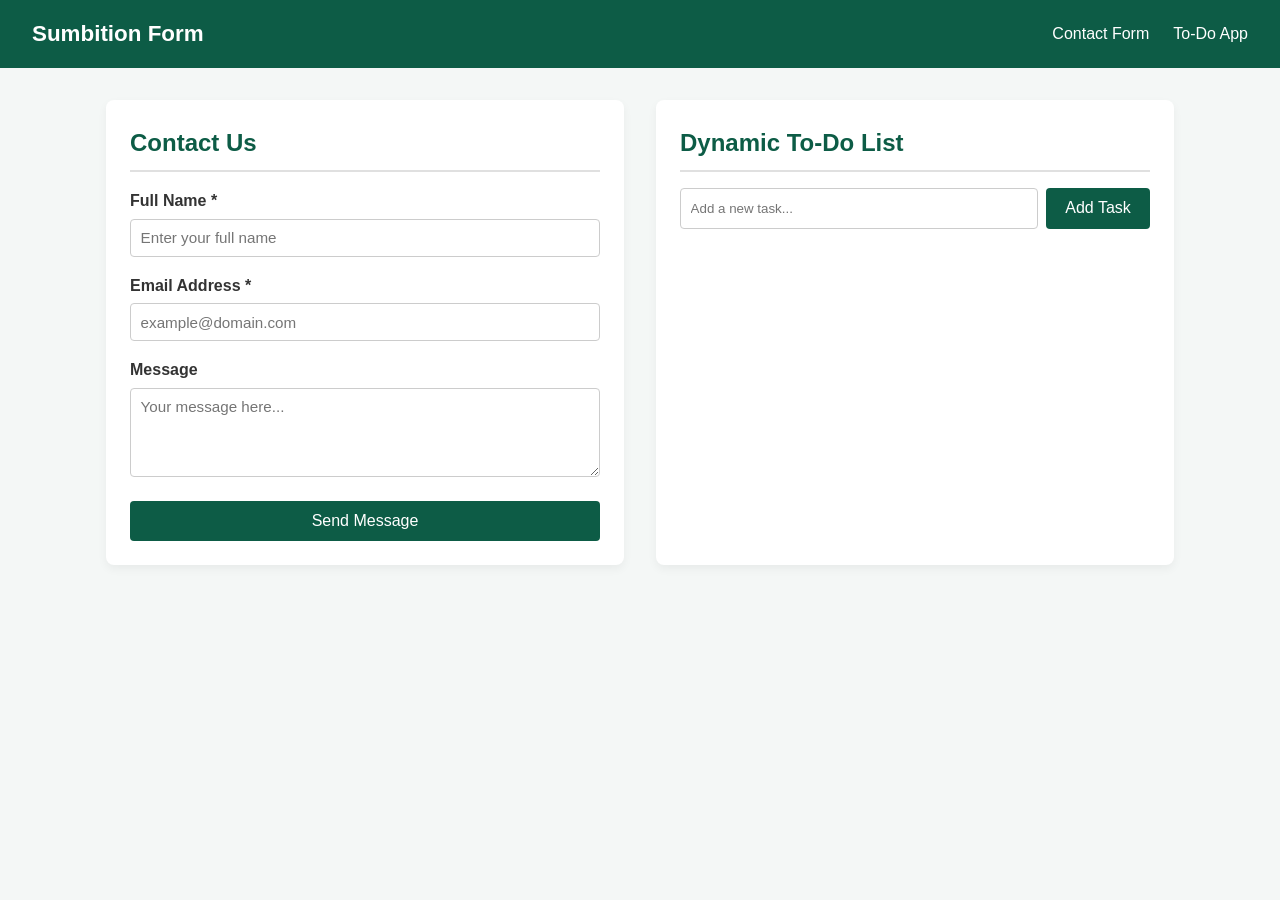
<file: task2.html>
<!DOCTYPE html>
<html lang="en">
<head>
  <meta charset="UTF-8">
  <meta name="viewport" content="width=device-width, initial-scale=1.0">
  <title>Intermediate Web Development Task</title>
  <style>
    
    * {
      box-sizing: border-box;
      margin: 0;
      padding: 0;
      font-family: 'Segoe UI', Tahoma, Geneva, Verdana, sans-serif;
    }

    body {
      background-color: #f4f7f6;
      color: #333;
      line-height: 1.6;
    }

    
    .navbar {
      display: flex;
      justify-content: space-between;
      align-items: center;
      background-color: #0d5c46;
      color: #fff;
      padding: 1rem 2rem;
    }

    .navbar .logo {
      font-size: 1.4rem;
      font-weight: bold;
    }

    .nav-links {
      display: flex;
      list-style: none;
      gap: 1.5rem;
    }

    .nav-links a {
      color: #fff;
      text-decoration: none;
      transition: opacity 0.2s;
    }

    .nav-links a:hover {
      opacity: 0.8;
    }

   
    .container {
      max-width: 1100px;
      margin: 2rem auto;
      padding: 0 1rem;
      display: grid;
      grid-template-columns: 1fr 1fr; /* Two equal columns */
      gap: 2rem;
    }

    .card {
      background: #fff;
      border-radius: 8px;
      padding: 1.5rem;
      box-shadow: 0 4px 10px rgba(0,0,0,0.05);
    }

    .card h2 {
      color: #0d5c46;
      margin-bottom: 1rem;
      border-bottom: 2px solid #e0e0e0;
      padding-bottom: 0.5rem;
    }

    .form-group {
      margin-bottom: 1rem;
    }

    .form-group label {
      display: block;
      margin-bottom: 0.3rem;
      font-weight: 600;
    }

    .form-group input, 
    .form-group textarea {
      width: 100%;
      padding: 0.6rem;
      border: 1px solid #ccc;
      border-radius: 4px;
      font-size: 0.95rem;
    }

    .form-group input:focus, 
    .form-group textarea:focus {
      outline: none;
      border-color: #0d5c46;
    }

    .error-msg {
      color: #d9534f;
      font-size: 0.85rem;
      margin-top: 0.2rem;
      display: none;
    }

    button.btn {
      background-color: #0d5c46;
      color: white;
      border: none;
      padding: 0.7rem 1.2rem;
      border-radius: 4px;
      cursor: pointer;
      font-size: 1rem;
      width: 100%;
      transition: background 0.2s;
    }

    button.btn:hover {
      background-color: #0a4736;
    }

    .success-msg {
      color: #2e7d32;
      margin-top: 1rem;
      display: none;
      font-weight: bold;
      text-align: center;
    }

   
    .todo-input-group {
      display: flex;
      gap: 0.5rem;
      margin-bottom: 1rem;
    }

    .todo-input-group input {
      flex: 1;
      padding: 0.6rem;
      border: 1px solid #ccc;
      border-radius: 4px;
    }

    .todo-input-group button {
      width: auto;
    }

    ul.todo-list {
      list-style: none;
    }

    ul.todo-list li {
      display: flex;
      justify-content: space-between;
      align-items: center;
      background: #f9f9f9;
      padding: 0.6rem 0.8rem;
      border: 1px solid #eee;
      border-radius: 4px;
      margin-bottom: 0.5rem;
    }

    .delete-btn {
      background: #e74c3c;
      color: white;
      border: none;
      padding: 0.3rem 0.6rem;
      border-radius: 4px;
      cursor: pointer;
      font-size: 0.85rem;
    }

    .delete-btn:hover {
      background: #c0392b;
    }

    
    @media (max-width: 768px) {
      .container {
        grid-template-columns: 1fr; /* Switch to 1 column on mobile/tablet */
      }

      .navbar {
        flex-direction: column;
        gap: 0.8rem;
      }
    }
  </style>
</head>
<body>

  <nav class="navbar">
    <div class="logo">  Sumbition Form</div>
    <ul class="nav-links">
      <li><a href="#contact">Contact Form</a></li>
      <li><a href="#todo">To-Do App</a></li>
    </ul>
  </nav>

  <!-- CSS Grid Layout -->
  <main class="container">
    
    <!-- Task 1 & 2: Contact Form + Validation -->
    <section class="card" id="contact">
      <h2>Contact Us</h2>
      <form id="contactForm" novalidate>
        
        <div class="form-group">
          <label for="name">Full Name *</label>
          <input type="text" id="name" placeholder="Enter your full name">
          <div class="error-msg" id="nameError">Name is required.</div>
        </div>

        <div class="form-group">
          <label for="email">Email Address *</label>
          <input type="email" id="email" placeholder="example@domain.com">
          <div class="error-msg" id="emailError">Please enter a valid email.</div>
        </div>

        <div class="form-group">
          <label for="message">Message</label>
          <textarea id="message" rows="4" placeholder="Your message here..."></textarea>
        </div>

        <button type="submit" class="btn">Send Message</button>
        <p class="success-msg" id="successMsg">Message sent successfully!</p>
      </form>
    </section>

    <!-- Task 4: Dynamic To-Do List -->
    <section class="card" id="todo">
      <h2>Dynamic To-Do List</h2>
      <div class="todo-input-group">
        <input type="text" id="todoInput" placeholder="Add a new task...">
        <button type="button" class="btn" id="addTodoBtn">Add Task</button>
      </div>
      <ul class="todo-list" id="todoList">
        <!-- Tasks will be dynamically added here -->
      </ul>
    </section>

  </main>

  <script>

    const contactForm = document.getElementById('contactForm');
    const nameInput = document.getElementById('name');
    const emailInput = document.getElementById('email');
    const nameError = document.getElementById('nameError');
    const emailError = document.getElementById('emailError');
    const successMsg = document.getElementById('successMsg');

    contactForm.addEventListener('submit', function(event) {
      event.preventDefault();
      
      let isValid = true;
      const emailRegex = /^[^\s@]+@[^\s@]+\.[^\s@]+$/;

      
      if (nameInput.value.trim() === '') {
        nameError.style.display = 'block';
        isValid = false;
      } else {
        nameError.style.display = 'none';
      }

      if (!emailRegex.test(emailInput.value.trim())) {
        emailError.style.display = 'block';
        isValid = false;
      } else {
        emailError.style.display = 'none';
      }

      
      if (isValid) {
        successMsg.style.display = 'block';
        contactForm.reset();
        setTimeout(() => {
          successMsg.style.display = 'none';
        }, 4000);
      }
    });

    
    const todoInput = document.getElementById('todoInput');
    const addTodoBtn = document.getElementById('addTodoBtn');
    const todoList = document.getElementById('todoList');

    function addTask() {
      const taskText = todoInput.value.trim();
      
      if (taskText === '') return;

    
      const li = document.createElement('li');
      
      
      const textSpan = document.createElement('span');
      textSpan.textContent = taskText;

      
      const deleteBtn = document.createElement('button');
      deleteBtn.textContent = 'Delete';
      deleteBtn.className = 'delete-btn';

      deleteBtn.addEventListener('click', function() {
        todoList.removeChild(li);
      });

      
      li.appendChild(textSpan);
      li.appendChild(deleteBtn);
      todoList.appendChild(li);

     
      todoInput.value = '';
    }

    
    addTodoBtn.addEventListener('click', addTask);

    
    todoInput.addEventListener('keypress', function(event) {
      if (event.key === 'Enter') {
        addTask();
      }
    });
  </script>
</body>
</html>
</file>
